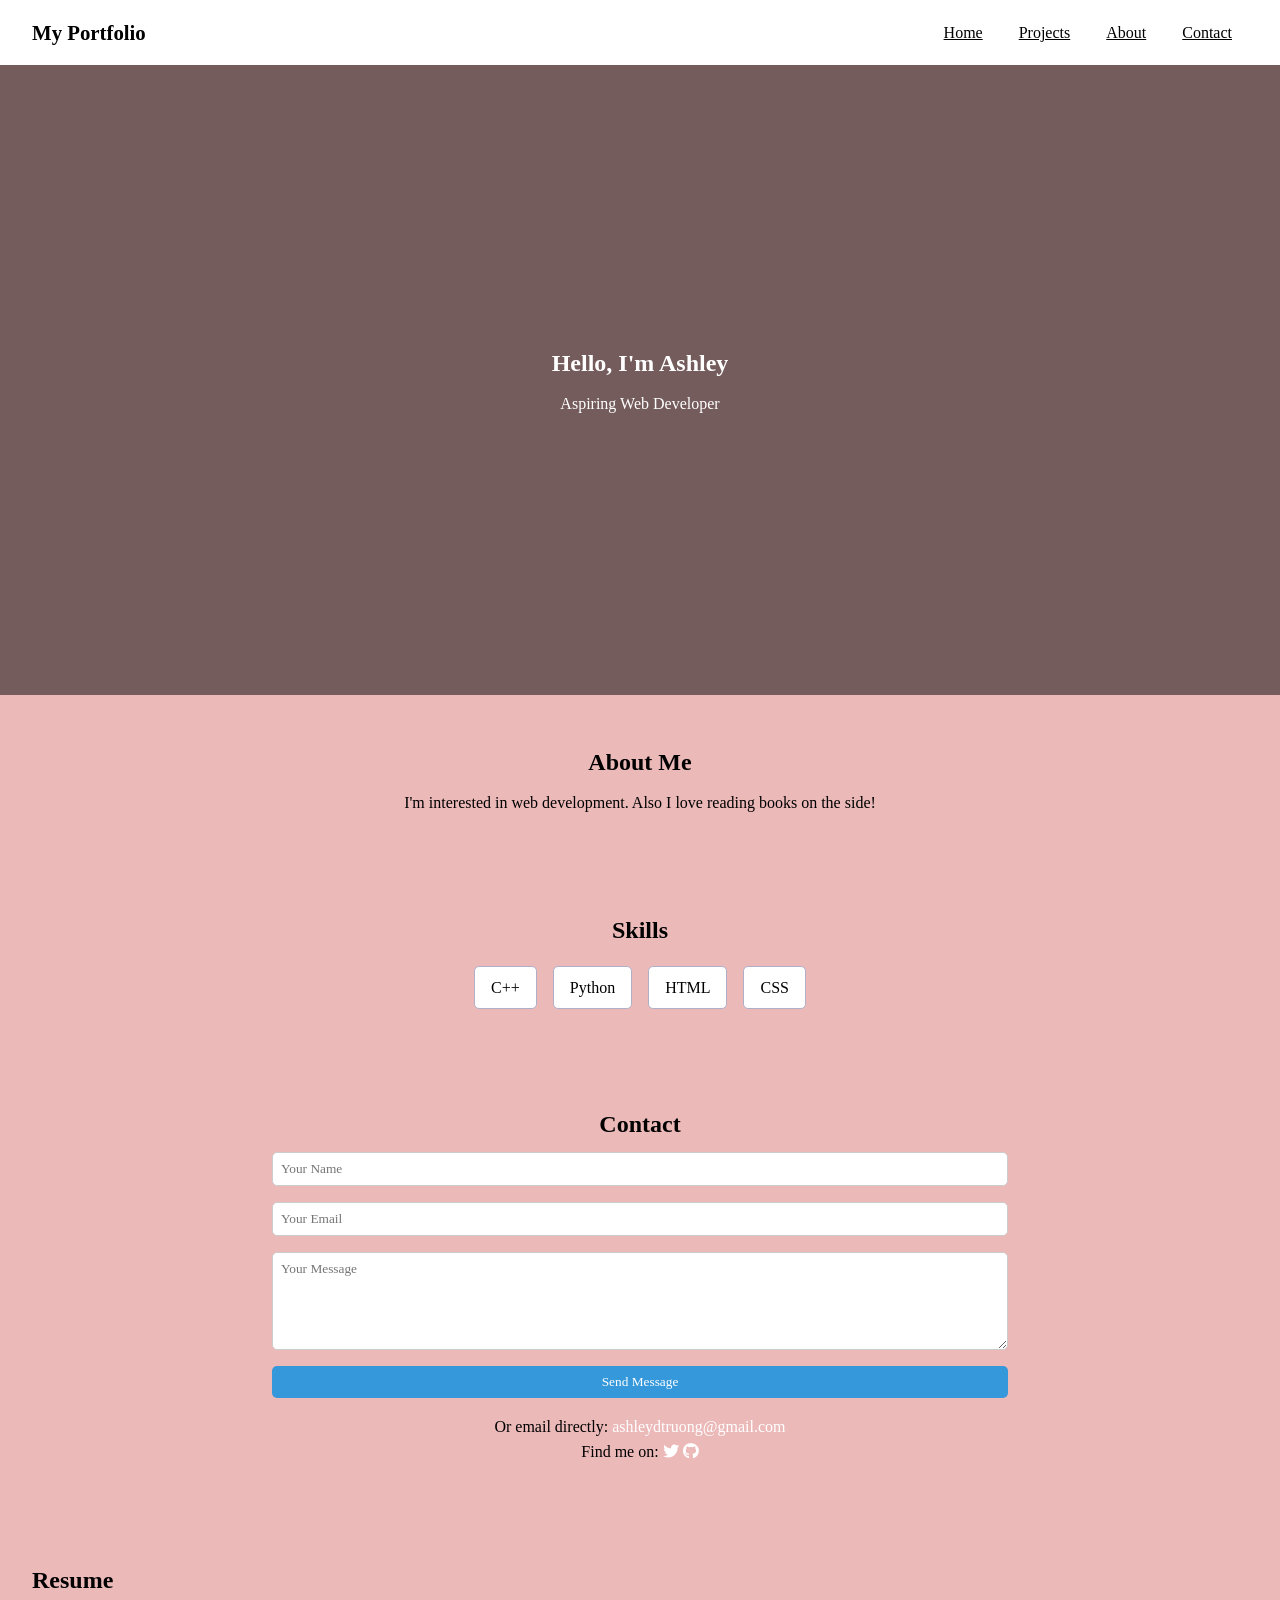
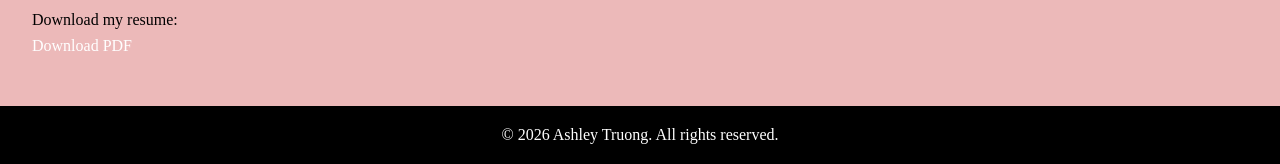
<file: index.html>
<!DOCTYPE html>
<!-- 
  This is an HTML comment.
  Anything inside will NOT show up on the webpage. Comments are for notes, explanations, or
reminders for humans reading the code. -->

<html lang="en">
  <head>
    <!-- Sets the character encoding so all letters/symbols display correctly -->
    <meta charset="UTF-8" />
    <!-- Ensures the page scales properly on phones and tablets -->
    <meta name="viewport" content="width=device-width, initial-scale=1.0" />

    <!-- The text shown on the browser tab -->
    <title>My Page</title>

    <!-- Font Awesome link: lets you use hundreds of free icons like <i class="fas fa-bars"></i> -->
    <link
      rel="stylesheet"
      href="https://cdnjs.cloudflare.com/ajax/libs/font-awesome/6.4.2/css/all.min.css"
      integrity="sha512-z3gLpd7yknf1YoNbCzqRKc4qyor8gaKU1qmn+CShxbuBusANI9QpRohGBreCFkKxLhei6S9CQXFEbbKuqLg0DA=="
      crossorigin="anonymous"
      referrerpolicy="no-referrer"
    />

    <!-- Link to your own CSS file where you’ll add styles like colors and layout -->
    <link rel="stylesheet" href="styles.css" />
    <script type="module" src="script.js"></script>
  </head>
  <body>
    <!-- ===== Header / Hero ===== -->
    <header>
      <nav class="navbar">
        <div class="logo">My Portfolio</div>
        <div class="menu-btn"><i class="fas fa-bars"></i></div>
        <div class="nav-menu">
          <a href="index.html">Home</a>
          <a href="projects.html">Projects</a>
          <a href="index.html#about">About</a>
          <a href="index.html#contact">Contact</a>
        </div>
      </nav>

      <!-- ===== hero ===== -->
      <section id="home" class="hero">
        <h1>Hello, I'm Ashley</h1>
        <p>Aspiring Web Developer</p>
      </section>
    </header>
    <!-- ===== About ===== -->
    <section id="about" class="about">
      <h2>About Me</h2>
      <p>
        I'm interested in web development. Also I love reading books on the side!
      </p>
    </section>
    <!-- ===== Skills ===== -->
    <section id="skills" class="skills">
      <h2>Skills</h2>
      <ul class="skill-list">
        <li>C++</li>
        <li>Python</li>
        <li>HTML</li>
        <li>CSS</li>
      </ul>
    </section>
    <!-- ===== Contact ===== -->
    <section id="contact" class="contact">
      <h2>Contact</h2>
      <form
        action="https://formspree.io/f/xdkwbezz"
        method="POST"
        class="contact-form"
      >
        <input type="text" name="name" placeholder="Your Name" required />
        <input type="email" name="email" placeholder="Your Email" required />
        <textarea
          name="message"
          rows="5"
          placeholder="Your Message"
          required
        ></textarea>
        <button type="submit">Send Message</button>
      </form>
      <p>
        Or email directly:
        <a href="mailto:ashleydtruong@gmail.com">ashleydtruong@gmail.com</a>
      </p>
      <p>
        Find me on:
        <a href="https://github.com/ashltruong21"
          ><i class="fab fa-twitter"></i
        ></a>
        <a href="#"><i class="fab fa-github"></i></a>
      </p>
    </section>
    <!-- ===== Resume ===== -->
    <section id="resume" class="resume">
      <h2>Resume</h2>
      <p>Download my resume:</p>
      <a href="resume.pdf" download class="btn">Download PDF </a>
    </section>
    <!-- Link to your own JavaScript file if you want to add interactivity later -->
    <script src="script.js"></script>
  </body>

  <!-- ===== Footer ===== -->
  <footer>
    <p>&copy; <span id="year"></span> Ashley Truong. All rights reserved.</p>
  </footer>
</html>
</file>
<file: styles.css>
/* 
  This is your CSS file.

  CSS controls how your page LOOKS: colors, fonts, layout.

  A CSS comment starts with  /*   and ends with   *\/  
  (Notice we don't use the HTML <!-- --> style here.)
*/
html {
  scroll-behavior: smooth;
}
/* The universal selector (*) targets every element on the page.
   Here we reset default margins and paddings so we start clean. */
   * {
    margin: 0;
    padding: 0;
    box-sizing: border-box;
    font-family: 'Times New Roman', Times, serif, sans-serif;
  }
  
    body {
      line-height: 1.6;
      font-family: Arial, sans-serif;
      background-color: #ecb9b9;
    }
  
    a {
      color: white;
      text-decoration: none;
    }
  
    h1,h2 {
      margin-bottom: 0.5rem;
    }
  
    /* === Navbar === */
    .navbar {
      display: flex;
      justify-content: space-between;
      align-items: center;
      padding: 1rem 2rem;
      background: rgb(255, 255, 255);
      color: rgb(0, 0, 0);
    }
  
    .logo {
      font-weight: bold;
      font-size: 1.3rem;
    }
  
    .nav-menu a {
      color: rgb(0, 0, 0);
      padding: 1rem;
      text-decoration: underline;
    }
  
    .menu-btn {
      display: none;
      cursor: pointer;
      border: #3498db;
    }
    
    /* === Hero === */
  .hero {
    height: 70vh;
    background: url("https://images.unsplash.com/photo-1647962431451-d0fdaf1cf21c?fm=jpg&q=60&w=3000&ixlib=rb-4.1.0&ixid=M3wxMjA3fDB8MHxzZWFyY2h8Mnx8YmVhY2glMjBzdW5zZXR8ZW58MHx8MHx8fDA%3D") center/cover;
    background-color: rgba(0,0,0,0.5);
    background-blend-mode: darken;
    color: #ffff;
    display: flex;
    flex-direction: column;
    justify-content: center;
    align-items: center;
    text-align: center;
  }
  
  /* === Sections === */
  section {
    padding: 3rem 2rem;
  }
  
  .about,
  .contact,
  .projects,
  .skills {
    max-width: 800px;
    margin: auto;
    text-align: center;
  }
/* Projects */
  .project-cards {
    display: grid;
    grid-template-columns:repeat(autofit, min-max(250px, 1fr));
    gap: 1.5rem;
    margin-top: 2rem;
  }

  .project-card {
    border: 3px solid #000000cc;
    padding: 1rem;
    border-radius: 10px;
  }

  .project-card:hover {
    transform: scale(1.02);
    transition: transform 0.3s ease;
  }

  .project-card img { 
    width: 100%;
    border-radius: 10px;
  }

  /* Skills */
.skill-list {
  list-style: none;
  display: flex;
  flex-wrap: wrap;
  justify-content: center;
  gap: 1rem;
  margin-top: 1rem;
}

.skill-list li {
  padding: 0.5rem 1rem;
  border: 1px solid rgb(175, 175, 201) ;
  border-radius: 5px;
  background: white;
}

.skill-list li hover {
  padding: 0.5rem 1rem;
  border: 1px solid rgb(175, 175, 201) ;
  border-radius: 5px;
  background: white;
}

.contact-form {
  display: flex;
  flex-direction: column;
  gap: 1rem;
  margin-bottom: 1rem;
}

.contact-form input,
.contact-form textarea {
  padding: 0.5rem;
  border-radius: 5px;
  border: 1px solid #ccc;
  width: 100%;
}

button {
  padding: 0.5rem 1rem;
  background: #3498db;
  color: #ffff;
  border: none;
  border-radius: 5px;
  cursor: pointer;
}

/* === Footer === */ 
footer {
  text-align: center;
  padding: 1rem;
  background:black; 
  color: white;
}

/* === Responsiveness === */
@media (max-width: 768px) {
  .menu-btn {
    display: block;
  }
  .nav-menu {
    display: none;
    flex-direction: column;
    background: black;
    padding: 1rem;
    position: absolute;
    top: 60px;
    right: 20px;
    border-radius: 5px;
  }
  .nav-menu.active {
    display: flex;
  }
}
</file>
